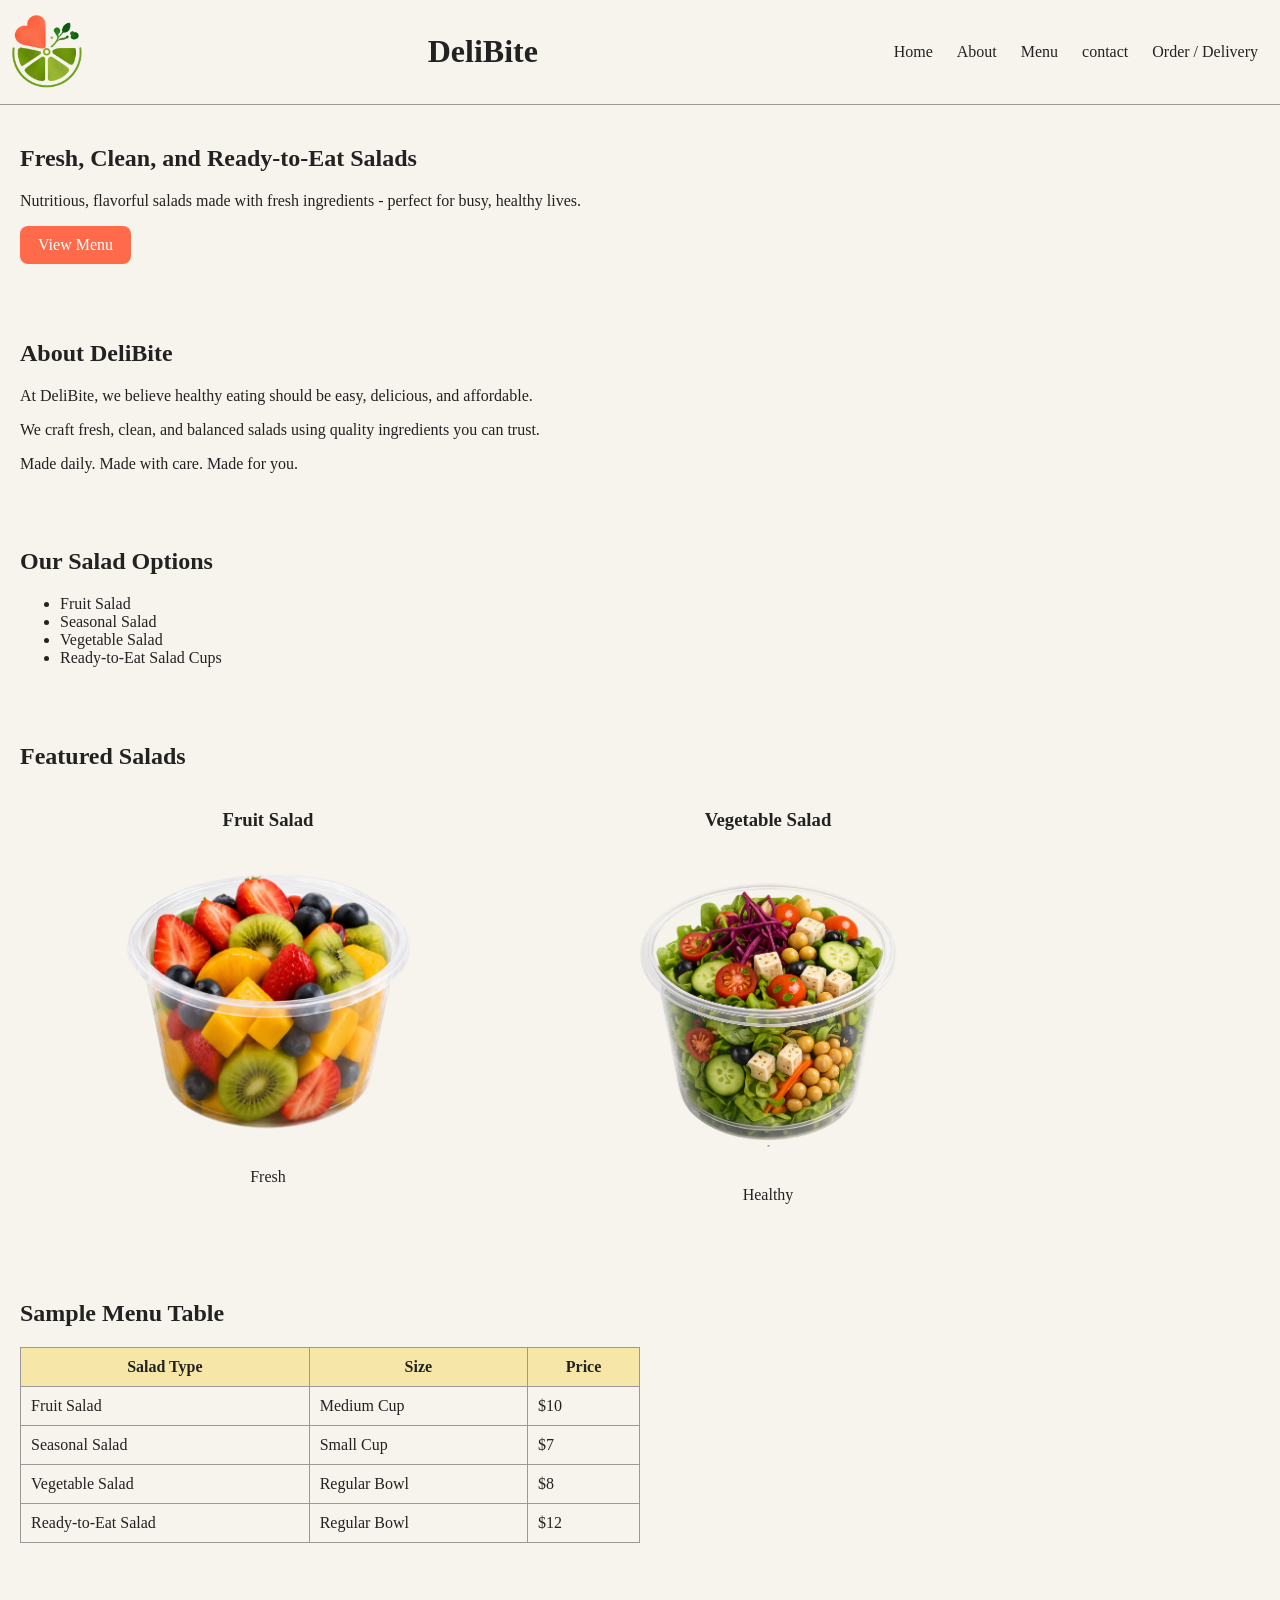
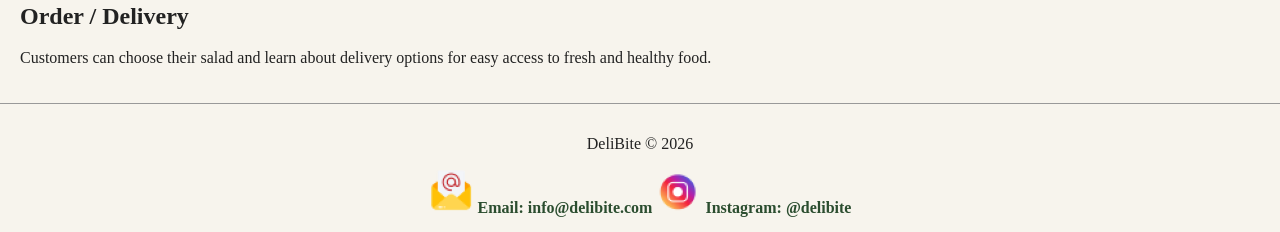
<file: index.html>
<!doctype html>
<html><!-- InstanceBegin template="/Templates/main-template.dwt" codeOutsideHTMLIsLocked="false" -->
<head>
<meta charset="utf-8">
	<meta name="viewport" content="width=device-width, initial-scale=1.0">
	<meta name="description" content="DeliBite is a fresh salad delivery website offering clean, healthy, and ready-to-eat salad options.">
<meta name="keywords" content="DeliBite, fresh salad, salad delivery, healthy food, ready-to-eat salads, fruit salad, vegetable salad">
<meta name="author" content="Yalda Ghasemi">
<title>DeliBite</title>
	<link href="css/style.css" rel="stylesheet" type="text/css">
</head>

<body>
<header>
	<img src="images/Logo.png" alt="DeliBite logo">
  <h1>DeliBite</h1>
	<div class="hamburger" onclick="toggleMenu()">☰</div>

  <nav>
    <a href="index.html">Home </a>
	<a href="about.html">About</a>
    <a href="menu.html">Menu</a>
    <a href="contact.html">contact</a>
    <a href="order.html">Order / Delivery</a>
  </nav>
</header>	
<!-- InstanceBeginEditable name="mainContent" --><section>
  <h2>Fresh, Clean, and Ready-to-Eat Salads</h2>
  <p>Nutritious, flavorful salads made with fresh ingredients - perfect for busy, healthy lives.</p>
	<p>
    <a href="menu.html" class="button">View Menu</a>
    
</p>
</section>

<section>
  <h2>About DeliBite</h2>
  <p>At DeliBite, we believe healthy eating should be easy, delicious, and affordable.</p>
  <p>We craft fresh, clean, and balanced salads using quality ingredients you can trust.</p>
  <p> Made daily. Made with care. Made for you.</p>
</section>

<section>
  <h2>Our Salad Options</h2>
  <ul>
    <li>Fruit Salad</li>
    <li>Seasonal Salad</li>
    <li>Vegetable Salad</li>
    <li>Ready-to-Eat Salad Cups</li>
  </ul>
</section>

<section>
  <h2>Featured Salads</h2>
 <div class="salad-card">
  <h3>Fruit Salad</h3>
  <img src="images/fruit-salad1.png" alt="fruit salad">
  <p>Fresh</p>
</div>

<div class="salad-card">
  <h3>Vegetable Salad</h3>
  <img src="images/Vegetable-salad.png" alt="Vegetable salad">
  <p>Healthy</p>
</div>
</section>

<section>
  <h2>Sample Menu Table</h2>

  <table>
    <tr>
      <th>Salad Type</th>
      <th>Size</th>
      <th>Price</th>
    </tr>
    <tr>
      <td>Fruit Salad</td>
      <td>Medium Cup</td>
      <td>$10</td>
    </tr>
    <tr>
      <td>Seasonal Salad</td>
      <td>Small Cup</td>
      <td>$7</td>
    </tr>
    <tr>
      <td>Vegetable Salad</td>
      <td>Regular Bowl</td>
      <td>$8</td>
    </tr>
    <tr>
      <td>Ready-to-Eat Salad</td>
      <td>Regular Bowl</td>
      <td>$12</td>
    </tr>
  </table>
</section>

<section>
  <h2>Order / Delivery</h2>
  <p>Customers can choose their salad and learn about delivery options for easy access to fresh and healthy food.</p>
</section><!-- InstanceEndEditable -->
<footer>
  <p>DeliBite &copy; 2026</p>
<div class="footer-contact">
    <span>
  <a href="mailto:info@delibite.com" class="contact-link">
    <img src="images/email.png" alt="" class="contact-icon"> Email: info@delibite.com
  </a>
</span>

<span>
  <a href="https://www.instagram.com/delibite" target="_blank" class="contact-link">
    <img src="images/instagram.png" alt="" class="contact-icon"> Instagram: @delibite
  </a>
</span>
</div>
	</footer>
	<script>
function toggleMenu() {
    var nav = document.querySelector("nav");

    if (nav.style.display === "block") {
        nav.style.display = "none";
    } else {
        nav.style.display = "block";
    }
}
</script>
</body>
<!-- InstanceEnd --></html>
</file>
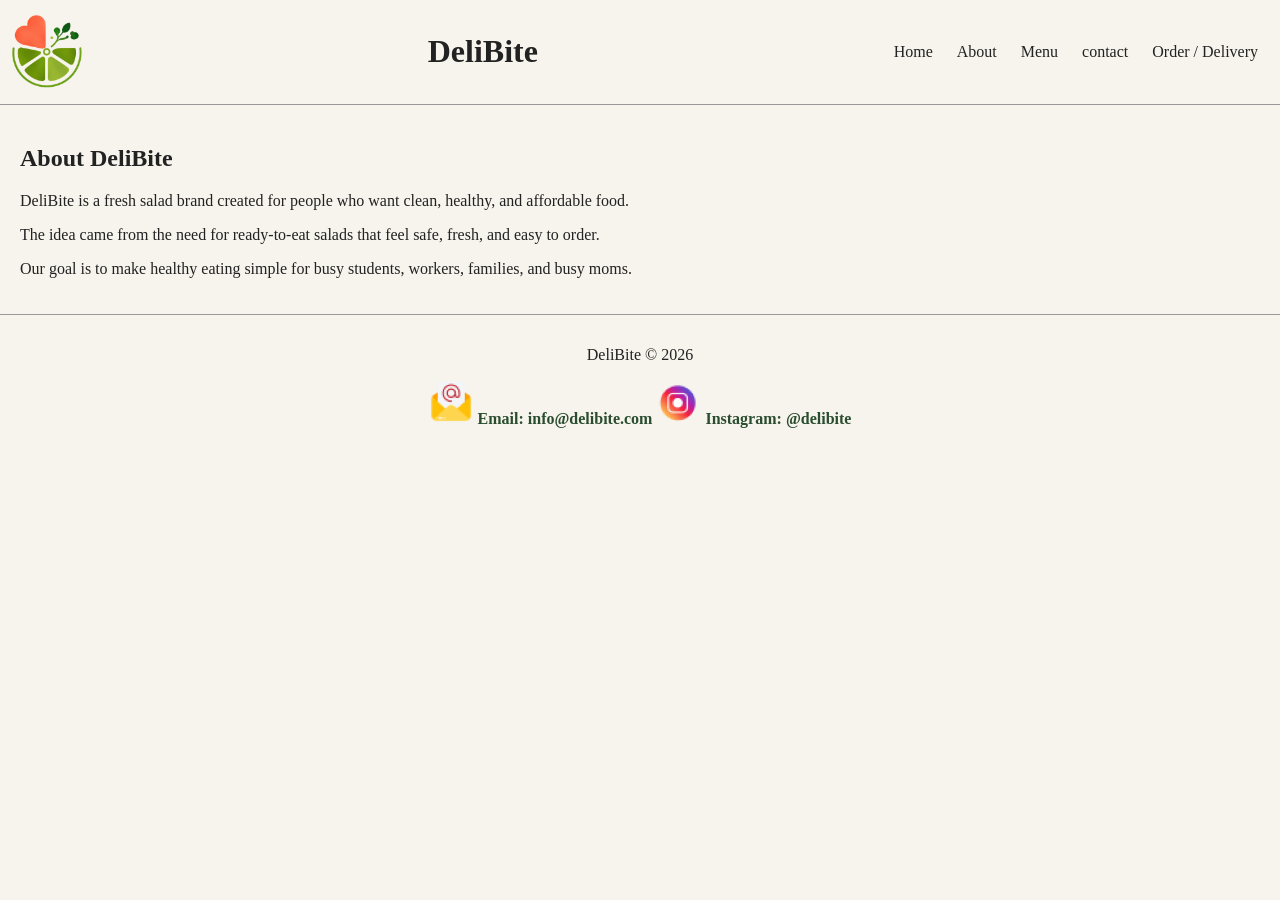
<file: about.html>
<!doctype html>
<html><!-- InstanceBegin template="/Templates/main-template.dwt" codeOutsideHTMLIsLocked="false" -->
<head>
<meta charset="utf-8">
	<meta name="viewport" content="width=device-width, initial-scale=1.0">
	<meta name="description" content="DeliBite is a fresh salad delivery website offering clean, healthy, and ready-to-eat salad options.">
<meta name="keywords" content="DeliBite, fresh salad, salad delivery, healthy food, ready-to-eat salads, fruit salad, vegetable salad">
<meta name="author" content="Yalda Ghasemi">
<title>DeliBite</title>
	<link href="css/style.css" rel="stylesheet" type="text/css">
</head>

<body>
<header>
	<img src="images/Logo.png" alt="DeliBite logo">
  <h1>DeliBite</h1>
	<div class="hamburger" onclick="toggleMenu()">☰</div>

  <nav>
    <a href="index.html">Home </a>
	<a href="about.html">About</a>
    <a href="menu.html">Menu</a>
    <a href="contact.html">contact</a>
    <a href="order.html">Order / Delivery</a>
  </nav>
</header>	
<!-- InstanceBeginEditable name="mainContent" --><section>
  <h2>About DeliBite</h2>
  <p>DeliBite is a fresh salad brand created for people who want clean, healthy, and affordable food.</p>
  <p>The idea came from the need for ready-to-eat salads that feel safe, fresh, and easy to order.</p>
  <p>Our goal is to make healthy eating simple for busy students, workers, families, and busy moms.</p>
</section><!-- InstanceEndEditable -->
<footer>
  <p>DeliBite &copy; 2026</p>
<div class="footer-contact">
    <span>
  <a href="mailto:info@delibite.com" class="contact-link">
    <img src="images/email.png" alt="" class="contact-icon"> Email: info@delibite.com
  </a>
</span>

<span>
  <a href="https://www.instagram.com/delibite" target="_blank" class="contact-link">
    <img src="images/instagram.png" alt="" class="contact-icon"> Instagram: @delibite
  </a>
</span>
</div>
	</footer>
	<script>
function toggleMenu() {
    var nav = document.querySelector("nav");

    if (nav.style.display === "block") {
        nav.style.display = "none";
    } else {
        nav.style.display = "block";
    }
}
</script>
</body>
<!-- InstanceEnd --></html>
</file>
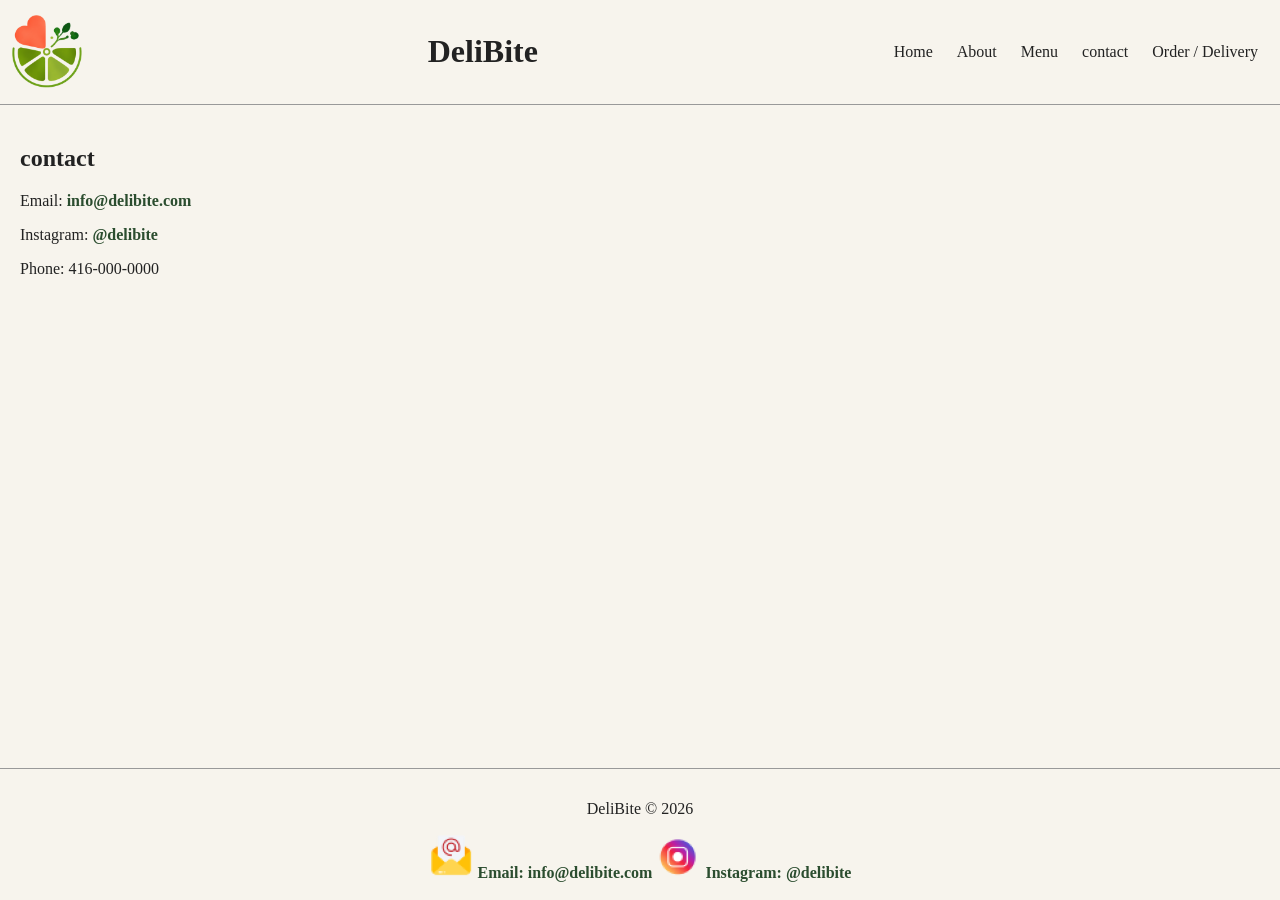
<file: contact.html>
<!doctype html>
<html><!-- InstanceBegin template="/Templates/main-template.dwt" codeOutsideHTMLIsLocked="false" -->
<head>
<meta charset="utf-8">
	<meta name="viewport" content="width=device-width, initial-scale=1.0">
	<meta name="description" content="DeliBite is a fresh salad delivery website offering clean, healthy, and ready-to-eat salad options.">
<meta name="keywords" content="DeliBite, fresh salad, salad delivery, healthy food, ready-to-eat salads, fruit salad, vegetable salad">
<meta name="author" content="Yalda Ghasemi">
<title>DeliBite</title>
	<link href="css/style.css" rel="stylesheet" type="text/css">
</head>

<body>
<header>
	<img src="images/Logo.png" alt="DeliBite logo">
  <h1>DeliBite</h1>
	<div class="hamburger" onclick="toggleMenu()">☰</div>

  <nav>
    <a href="index.html">Home </a>
	<a href="about.html">About</a>
    <a href="menu.html">Menu</a>
    <a href="contact.html">contact</a>
    <a href="order.html">Order / Delivery</a>
  </nav>
</header>	
<!-- InstanceBeginEditable name="mainContent" --><section>
  <h2>contact</h2>
  <p>Email: <a href="mailto:info@delibite.com" class="contact-link">info@delibite.com</a></p>
  <p>Instagram: <a href="https://www.instagram.com/delibite" target="_blank" class="contact-link">@delibite</a></p>
  <p>Phone: 416-000-0000</p><iframe src="https://www.google.com/maps/embed?pb=!1m18!1m12!1m3!1d2881.6140236181973!2d-79.41411112358405!3d43.76011137109725!2m3!1f0!2f0!3f0!3m2!1i1024!2i768!4f13.1!3m3!1m2!1s0x882b2d3531afd07b%3A0x5579bdae3afe7423!2sFood%20Basics!5e0!3m2!1sen!2sca!4v1780620307819!5m2!1sen!2sca" width="600" height="450" style="border:0;" allowfullscreen="" loading="lazy" referrerpolicy="no-referrer-when-downgrade"></iframe>
</section><!-- InstanceEndEditable -->
<footer>
  <p>DeliBite &copy; 2026</p>
<div class="footer-contact">
    <span>
  <a href="mailto:info@delibite.com" class="contact-link">
    <img src="images/email.png" alt="" class="contact-icon"> Email: info@delibite.com
  </a>
</span>

<span>
  <a href="https://www.instagram.com/delibite" target="_blank" class="contact-link">
    <img src="images/instagram.png" alt="" class="contact-icon"> Instagram: @delibite
  </a>
</span>
</div>
	</footer>
	<script>
function toggleMenu() {
    var nav = document.querySelector("nav");

    if (nav.style.display === "block") {
        nav.style.display = "none";
    } else {
        nav.style.display = "block";
    }
}
</script>
</body>
<!-- InstanceEnd --></html>
</file>
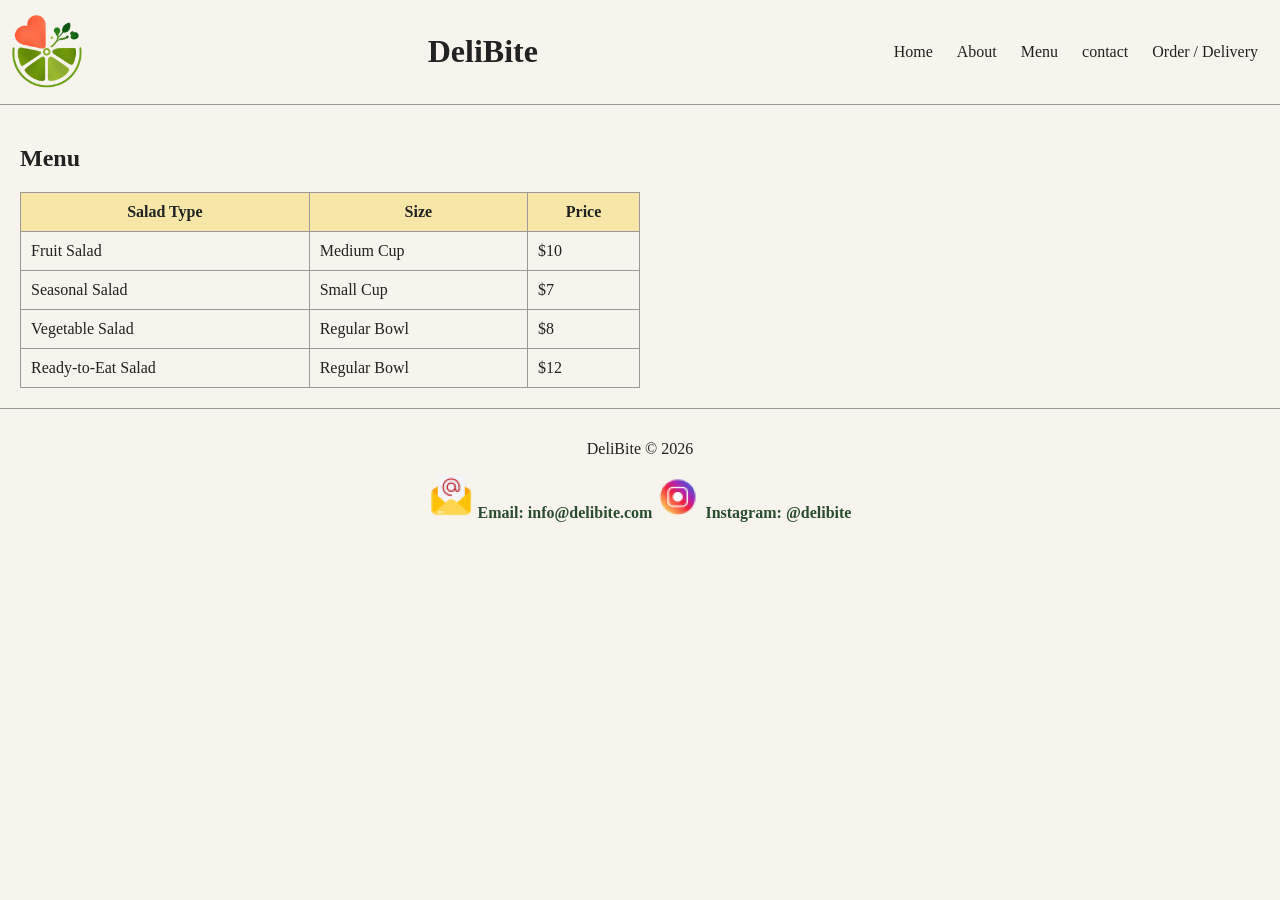
<file: menu.html>
<!doctype html>
<html><!-- InstanceBegin template="/Templates/main-template.dwt" codeOutsideHTMLIsLocked="false" -->
<head>
<meta charset="utf-8">
	<meta name="viewport" content="width=device-width, initial-scale=1.0">
	<meta name="description" content="DeliBite is a fresh salad delivery website offering clean, healthy, and ready-to-eat salad options.">
<meta name="keywords" content="DeliBite, fresh salad, salad delivery, healthy food, ready-to-eat salads, fruit salad, vegetable salad">
<meta name="author" content="Yalda Ghasemi">
<title>DeliBite</title>
	<link href="css/style.css" rel="stylesheet" type="text/css">
</head>

<body>
<header>
	<img src="images/Logo.png" alt="DeliBite logo">
  <h1>DeliBite</h1>
	<div class="hamburger" onclick="toggleMenu()">☰</div>

  <nav>
    <a href="index.html">Home </a>
	<a href="about.html">About</a>
    <a href="menu.html">Menu</a>
    <a href="contact.html">contact</a>
    <a href="order.html">Order / Delivery</a>
  </nav>
</header>	
<!-- InstanceBeginEditable name="mainContent" --><section>
  <h2>Menu</h2>

  <table>
    <tr>
      <th>Salad Type</th>
      <th>Size</th>
      <th>Price</th>
    </tr>
    <tr>
      <td>Fruit Salad</td>
      <td>Medium Cup</td>
      <td>$10</td>
    </tr>
    <tr>
      <td>Seasonal Salad</td>
      <td>Small Cup</td>
      <td>$7</td>
    </tr>
    <tr>
      <td>Vegetable Salad</td>
      <td>Regular Bowl</td>
      <td>$8</td>
    </tr>
    <tr>
      <td>Ready-to-Eat Salad</td>
      <td>Regular Bowl</td>
      <td>$12</td>
    </tr>
  </table>
</section><!-- InstanceEndEditable -->
<footer>
  <p>DeliBite &copy; 2026</p>
<div class="footer-contact">
    <span>
  <a href="mailto:info@delibite.com" class="contact-link">
    <img src="images/email.png" alt="" class="contact-icon"> Email: info@delibite.com
  </a>
</span>

<span>
  <a href="https://www.instagram.com/delibite" target="_blank" class="contact-link">
    <img src="images/instagram.png" alt="" class="contact-icon"> Instagram: @delibite
  </a>
</span>
</div>
	</footer>
	<script>
function toggleMenu() {
    var nav = document.querySelector("nav");

    if (nav.style.display === "block") {
        nav.style.display = "none";
    } else {
        nav.style.display = "block";
    }
}
</script>
</body>
<!-- InstanceEnd --></html>
</file>
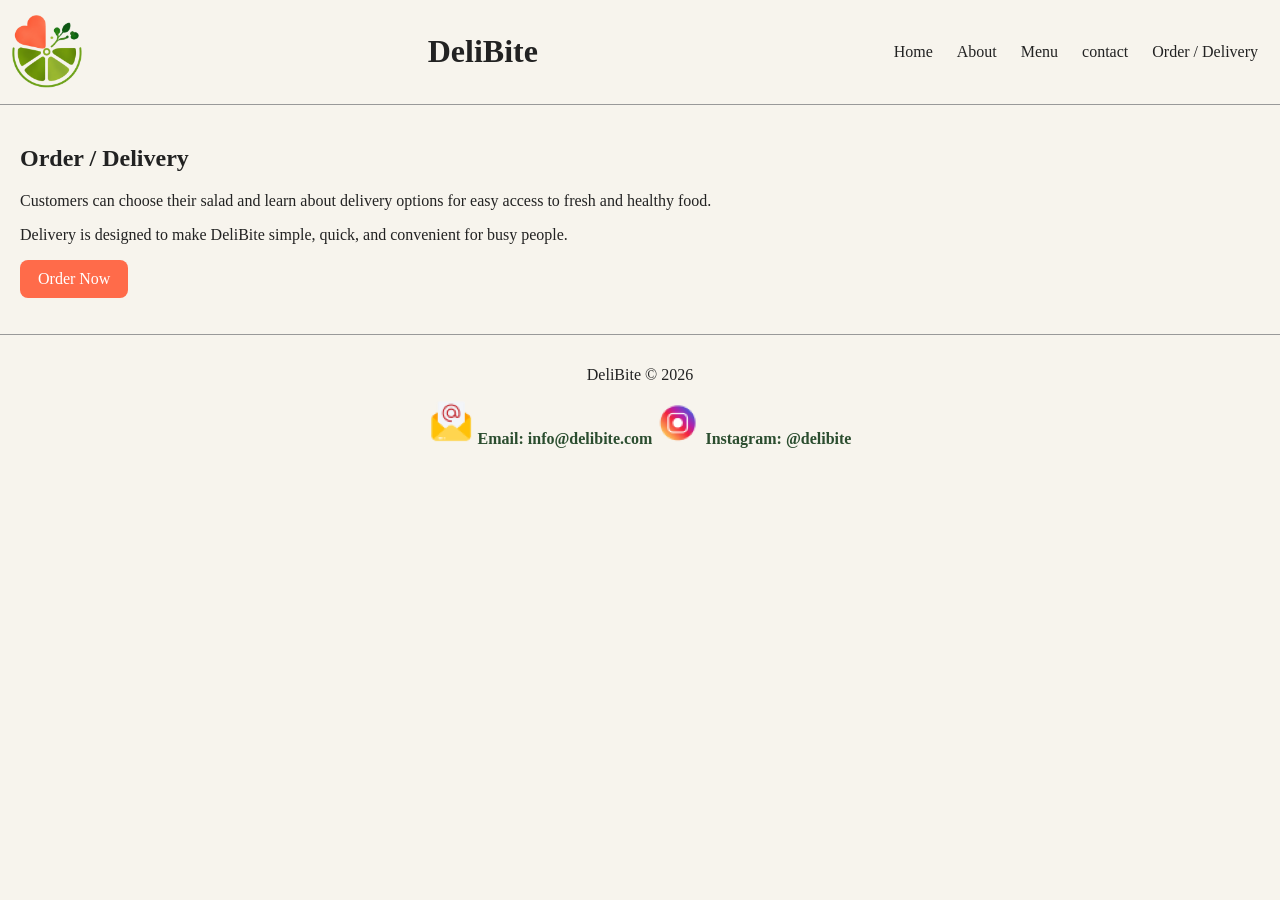
<file: order.html>
<!doctype html>
<html><!-- InstanceBegin template="/Templates/main-template.dwt" codeOutsideHTMLIsLocked="false" -->
<head>
<meta charset="utf-8">
	<meta name="viewport" content="width=device-width, initial-scale=1.0">
	<meta name="description" content="DeliBite is a fresh salad delivery website offering clean, healthy, and ready-to-eat salad options.">
<meta name="keywords" content="DeliBite, fresh salad, salad delivery, healthy food, ready-to-eat salads, fruit salad, vegetable salad">
<meta name="author" content="Yalda Ghasemi">
<title>DeliBite</title>
	<link href="css/style.css" rel="stylesheet" type="text/css">
</head>

<body>
<header>
	<img src="images/Logo.png" alt="DeliBite logo">
  <h1>DeliBite</h1>
	<div class="hamburger" onclick="toggleMenu()">☰</div>

  <nav>
    <a href="index.html">Home </a>
	<a href="about.html">About</a>
    <a href="menu.html">Menu</a>
    <a href="contact.html">contact</a>
    <a href="order.html">Order / Delivery</a>
  </nav>
</header>	
<!-- InstanceBeginEditable name="mainContent" --><section>
  <h2>Order / Delivery</h2>
  <p>Customers can choose their salad and learn about delivery options for easy access to fresh and healthy food.</p>
  <p>Delivery is designed to make DeliBite simple, quick, and convenient for busy people.</p><p>
    <a href="contact.html" class="button">Order Now</a>
</p>
</section><!-- InstanceEndEditable -->
<footer>
  <p>DeliBite &copy; 2026</p>
<div class="footer-contact">
    <span>
  <a href="mailto:info@delibite.com" class="contact-link">
    <img src="images/email.png" alt="" class="contact-icon"> Email: info@delibite.com
  </a>
</span>

<span>
  <a href="https://www.instagram.com/delibite" target="_blank" class="contact-link">
    <img src="images/instagram.png" alt="" class="contact-icon"> Instagram: @delibite
  </a>
</span>
</div>
	</footer>
	<script>
function toggleMenu() {
    var nav = document.querySelector("nav");

    if (nav.style.display === "block") {
        nav.style.display = "none";
    } else {
        nav.style.display = "block";
    }
}
</script>
</body>
<!-- InstanceEnd --></html>
</file>
<file: css/style.css>
body {
    font-family: Avenir Next Arabic;
    margin: 0;
    background-color: #f7f4ed;
    color: #222;
}
th {
    background-color:#f6e7a8;
}
header {
    padding: 20px;
    border-bottom: 1px solid #999;
    display: flex;
    align-items: center;
   justify-content: space-between;
}

header img {
    width:120px;
    height: auto;
}

nav a {
    text-decoration: none;
    color: #222;
	margin: 0 15px;
display: inline-block;
}
nav a:hover {
  color: #ff6347;
  text-shadow: 1px 1px 4px rgba(0, 0, 0, 0.3);
  text-decoration: underline;
}
footer {
    padding: 15px;
    text-align: center;
    border-top: 1px solid#999;
}
section {
    padding: 20px;
}
table {
    width: 50%;
    border-collapse: collapse;
}
table, th, td {
    padding: 10px;
    border: 1px solid #999;
}
th, td {
    padding: 10px;
}
header img  {
    width: 150px;
}
section img {
    height: auto;
    margin: 4px;
    display: inline-block;
}
.salad-card {
    margin-bottom: 20px;
    text-align: center;
    display: inline-block;
    width: 250px;
}
.hamburger {
    display: none;
}
.hamburger {
    display: none;
}

.salad-card img {
    width:  320px;
    height: auto;
}
a.button {
    display: inline-block;
    background-color: #ff6b4a;
    color: white;
    padding: 10px 18px;
    text-decoration: none;
    border-radius: 8px;
    margin-right: 10px;
}

a.button:hover {
    background-color: #d94f35;
}
@media (min-width: 601px) {
       header {
        padding: 12px;
        gap: 18px;
        flex-wrap: nowrap;
    }

    header img {
        width: 70px;
    }

    header h1 {
        font-size: 32px;
    }

    nav a {
        margin: 0 10px;
    } .salad-card {
        display: inline-block;
        width: 40%;
        text-align: center;
        vertical-align: top;
    }
}

@media (max-width:600px) {
    header {
        padding: 8px;
        display: flex;
        align-items: center;
        justify-content: center;
        gap: 8px;
        flex-wrap: wrap;
    }

    header img {
        width: 35px;
        height: auto;
    }

    header h1 {
        font-size: 24px;
        margin: 0;
    }

    .hamburger {
        display: block;
        font-size: 24px;
        cursor: pointer;
    }

    nav {
        display: none;
        width: 100%;
        text-align: center;
    }

    nav a {
        display: block;
        margin: 8px 0;
    }

    .salad-card {
        display: block;
        width: 100%;
        text-align: center;
    }

    .salad-card img {
        width: 200px;
        height: auto;
    }
}

.salad-card img:hover {
    transform: scale(1.08);
    
	transition: 0.3s;
	}
.button {
    display: inline-block;
    background-color: #ff6b4a;
    color: white;
    padding: 10px 18px;
    text-decoration: none;
    border-radius: 8px;
    margin-right: 10px;
}
.button:hover {
    background-color: #d94f35;
}

@media (max-width: 768px) {
    nav {
        display: none;
    }

    .hamburger {
        display: block !important;
    }

    .salad-card {
        display: block !important;
        width: 100% !important;
    }

    .salad-card img {
        width: 200px !important;
        height: auto !important;
    }
}.contact-link {
  color: #2b4d2f;
  text-decoration: none;
  font-weight: bold;
}

.contact-link:hover {
  color: #ff6347;
  text-decoration: underline;
}@media (max-width: 768px) {
  .footer-contact {
    display: flex;
    flex-direction: column;
    align-items: center;
    gap: 10px;
  }

  .footer-contact span {
    display: block;
    text-align: center;
  }
}
</file>
